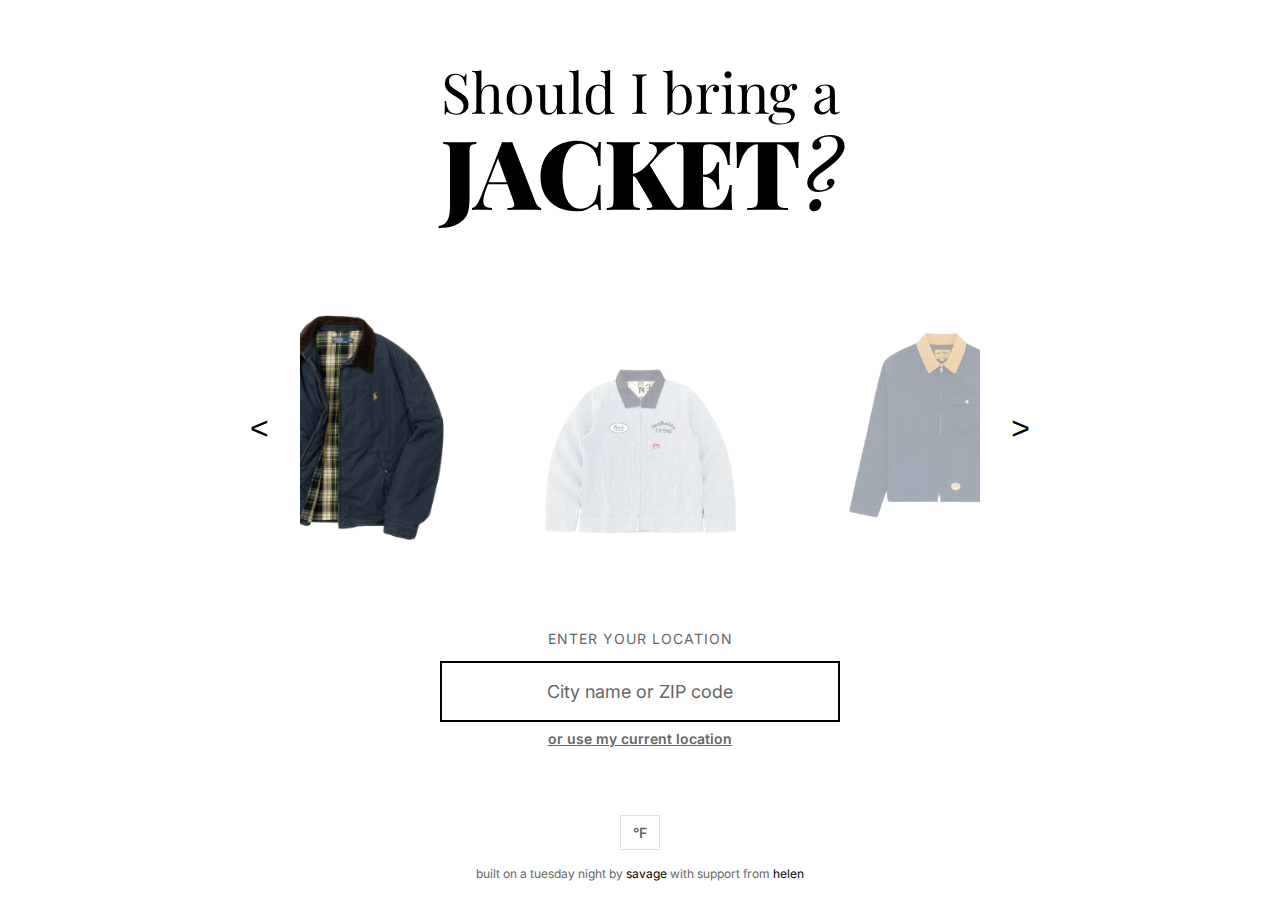
<file: carousel.html>
<!DOCTYPE html>
<html lang="en">
<head>
    <meta charset="UTF-8">
    <meta name="viewport" content="width=device-width, initial-scale=1.0">

    <!-- Primary Meta Tags -->
    <title>Should I Bring a Jacket? | Real-Time Weather-Based Jacket Advice</title>
    <meta name="title" content="Should I Bring a Jacket? | Real-Time Weather-Based Jacket Advice">
    <meta name="description" content="Get instant jacket recommendations based on real-time weather conditions. Enter your location and find out if you need a jacket today with temperature, wind, and precipitation data.">
    <meta name="keywords" content="jacket weather, should i bring a jacket, weather jacket advice, what to wear today, jacket recommendation, weather clothing guide">
    <meta name="author" content="Savage & Helen">
    <link rel="canonical" href="https://www.shoulditakeajacket.com/">

    <!-- Open Graph / Facebook -->
    <meta property="og:type" content="website">
    <meta property="og:url" content="https://www.shoulditakeajacket.com/">
    <meta property="og:title" content="Should I Bring a Jacket? | Real-Time Weather-Based Jacket Advice">
    <meta property="og:description" content="Get instant jacket recommendations based on real-time weather conditions. Enter your location and find out if you need a jacket today.">
    <meta property="og:image" content="https://www.shoulditakeajacket.com/jackets/1bca19114c14bcc98f4d6e15e879d6f7.png">
    <meta property="og:site_name" content="Should I Bring a Jacket?">

    <!-- Twitter -->
    <meta property="twitter:card" content="summary_large_image">
    <meta property="twitter:url" content="https://www.shoulditakeajacket.com/">
    <meta property="twitter:title" content="Should I Bring a Jacket? | Real-Time Weather-Based Jacket Advice">
    <meta property="twitter:description" content="Get instant jacket recommendations based on real-time weather conditions. Enter your location and find out if you need a jacket today.">
    <meta property="twitter:image" content="https://www.shoulditakeajacket.com/jackets/1bca19114c14bcc98f4d6e15e879d6f7.png">
    <meta property="twitter:creator" content="@colored_savage">

    <!-- Favicon -->
    <link rel="icon" type="image/png" href="jackets/1bca19114c14bcc98f4d6e15e879d6f7.png">
    <link rel="apple-touch-icon" href="jackets/1bca19114c14bcc98f4d6e15e879d6f7.png">

    <!-- Styles -->
    <link rel="stylesheet" href="css/styles.css">

    <!-- Performance -->
    <link rel="preconnect" href="https://fonts.googleapis.com">
    <link rel="preconnect" href="https://fonts.gstatic.com" crossorigin>
    <link href="https://fonts.googleapis.com/css2?family=Playfair+Display:wght@400;700;900&family=Inter:wght@400;600&display=swap" rel="stylesheet">

    <!-- Analytics -->
    <script defer src="https://cdn.vercel-analytics.com/v1/script.js"></script>

    <!-- Structured Data -->
    <script type="application/ld+json">
    {
      "@context": "https://schema.org",
      "@type": "WebApplication",
      "name": "Should I Bring a Jacket?",
      "url": "https://www.shoulditakeajacket.com",
      "description": "Get instant jacket recommendations based on real-time weather conditions. Enter your location and find out if you need a jacket today.",
      "applicationCategory": "UtilityApplication",
      "operatingSystem": "Any",
      "offers": {
        "@type": "Offer",
        "price": "0",
        "priceCurrency": "USD"
      },
      "author": {
        "@type": "Person",
        "name": "Savage",
        "url": "https://x.com/colored_savage"
      },
      "contributor": {
        "@type": "Person",
        "name": "Helen",
        "url": "https://x.com/heyohelen"
      }
    }
    </script>
</head>
<body>
    <div class="container">
        <!-- Loading State -->
        <div id="loading" class="state hidden">
            <div class="spinner"></div>
            <p>Checking weather...</p>
        </div>

        <!-- Permission Request State -->
        <div id="permission" class="state">
            <header>
                <h1>Should I bring a</h1>
                <h2>JACKET<span class="accent">?</span></h2>
            </header>

            <div class="carousel">
                <button class="carousel-btn prev" id="carousel-prev" aria-label="Previous jacket">&lt;</button>
                <div class="carousel-track" id="carousel-track">
                    <img src="jackets/1bca19114c14bcc98f4d6e15e879d6f7.png" alt="Brown leather jacket for cold weather" class="carousel-item">
                    <img src="jackets/6f89fcf7a3acf73e976ddb0e29f86698.png" alt="Black winter jacket with hood" class="carousel-item">
                    <img src="jackets/8bb74e4411d327f49d62dd4efab8fb74.png" alt="Navy blue quilted jacket" class="carousel-item">
                    <img src="jackets/9f0ac0679bc4a36419f25868b59c48f7.png" alt="Olive green utility jacket" class="carousel-item">
                    <img src="jackets/4210e5adb19db9dd0b7d0039603edd7a.png" alt="Tan windbreaker jacket" class="carousel-item">
                    <img src="jackets/eb7e044be40bb0d586e859627d538b35.png" alt="Gray fleece jacket" class="carousel-item">
                    <img src="jackets/cbba208285dffd2384a4cf4bd9706abc.png" alt="Red rain jacket for wet weather" class="carousel-item">
                    <img src="jackets/b969bba3af3c94b29409049c2fed717b.png" alt="Denim jean jacket" class="carousel-item">
                    <img src="jackets/b866ccaf4f2a77886b31bd7124fbecfc.png" alt="Black bomber jacket" class="carousel-item">
                    <img src="jackets/7081de40f5b0251b49c8acd187786162.png" alt="Khaki field jacket" class="carousel-item">
                    <img src="jackets/4855cab737ab8365b67fb364289eba1b.png" alt="Beige trench coat jacket" class="carousel-item">
                </div>
                <button class="carousel-btn next" id="carousel-next" aria-label="Next jacket">&gt;</button>
            </div>

            <div class="location-input-section">
                <p class="input-label">Enter your location</p>
                <div class="input-wrapper">
                    <input type="text" id="location-input" placeholder="City name or ZIP code" autocomplete="off">
                    <ul id="location-suggestions" class="suggestions hidden"></ul>
                </div>
                <button id="allow-location" class="btn btn-link">or use my current location</button>
            </div>
        </div>

        <!-- Result State -->
        <div id="result" class="state hidden">
            <header>
                <h1 id="answer-text">Should you bring a</h1>
                <h2 id="answer-display">JACKET<span class="accent">?</span></h2>
            </header>

            <div class="answer-section">
                <div id="answer" class="answer">YES</div>
                <p id="jacket-type" class="jacket-type"></p>
            </div>

            <div class="carousel result-carousel">
                <button class="carousel-btn prev" id="result-carousel-prev" aria-label="Previous jacket">&lt;</button>
                <div class="carousel-track" id="result-carousel-track">
                    <img src="jackets/1bca19114c14bcc98f4d6e15e879d6f7.png" alt="Brown leather jacket for cold weather" class="carousel-item">
                    <img src="jackets/6f89fcf7a3acf73e976ddb0e29f86698.png" alt="Black winter jacket with hood" class="carousel-item">
                    <img src="jackets/8bb74e4411d327f49d62dd4efab8fb74.png" alt="Navy blue quilted jacket" class="carousel-item">
                </div>
                <button class="carousel-btn next" id="result-carousel-next" aria-label="Next jacket">&gt;</button>
            </div>

            <div class="details">
                <p id="reasoning" class="reasoning"></p>
                <div class="weather-info">
                    <div class="weather-item">
                        <span class="label">Now</span>
                        <span id="current-temp" class="value">--°</span>
                    </div>
                    <div class="weather-item">
                        <span class="label">Later</span>
                        <span id="later-temp" class="value">--°</span>
                    </div>
                    <div class="weather-item">
                        <span class="label">Wind</span>
                        <span id="wind-speed" class="value">-- mph</span>
                    </div>
                </div>
                <p id="location-name" class="location-name"></p>
            </div>

            <button id="change-location" class="btn btn-link">Change location</button>
        </div>

        <!-- Error State -->
        <div id="error" class="state hidden">
            <header>
                <h1>Oops</h1>
                <h2>SOMETHING WENT WRONG<span class="accent">!</span></h2>
            </header>
            <p id="error-message">Could not fetch weather data</p>
            <button id="retry" class="btn btn-primary">Try Again</button>
        </div>

        <footer>
            <button id="toggle-units" class="btn btn-icon" title="Toggle °F/°C">°F</button>
            <p class="footer-credit">
                built on a tuesday night by <a href="https://x.com/colored_savage" target="_blank">savage</a> with support from <a href="https://x.com/heyohelen" target="_blank">helen</a>
            </p>
        </footer>
    </div>

    <script src="js/weather.js"></script>
    <script src="js/decision.js"></script>
    <script src="js/app.js"></script>
</body>
</html>
</file>
<file: css/styles.css>
/* CSS Variables */
:root {
    --color-yes: #FF5252;
    --color-yes-bg: #FFEBEE;
    --color-maybe: #FFC107;
    --color-maybe-bg: #FFF8E1;
    --color-no: #4CAF50;
    --color-no-bg: #E8F5E9;

    --color-text: #000000;
    --color-text-secondary: #666666;
    --color-background: #FFFFFF;
    --color-surface: #FFFFFF;
    --color-border: #E0E0E0;

    --font-display: 'Playfair Display', Georgia, serif;
    --font-body: 'Inter', -apple-system, BlinkMacSystemFont, sans-serif;
}

/* Reset and Base */
* {
    box-sizing: border-box;
    margin: 0;
    padding: 0;
}

body {
    font-family: var(--font-body);
    background-color: var(--color-background);
    color: var(--color-text);
    min-height: 100vh;
    padding: 40px 20px;
    line-height: 1.5;
}

/* Container */
.container {
    width: 100%;
    max-width: 800px;
    margin: 0 auto;
    text-align: center;
}

/* Hidden utility */
.hidden {
    display: none !important;
}

/* Header Typography */
header {
    margin-bottom: 50px;
}

header h1 {
    font-family: var(--font-display);
    font-size: 3.5rem;
    font-weight: 400;
    color: var(--color-text);
    margin-bottom: 0;
    line-height: 1.1;
}

header h2 {
    font-family: var(--font-display);
    font-size: 6rem;
    font-weight: 900;
    color: var(--color-text);
    line-height: 1;
    letter-spacing: -0.02em;
}

header .accent {
    font-style: italic;
    font-weight: 400;
}

/* States */
.state {
    padding: 20px 0;
}

/* Loading State */
#loading {
    display: flex;
    flex-direction: column;
    align-items: center;
    justify-content: center;
    min-height: 50vh;
    gap: 20px;
}

.spinner {
    width: 40px;
    height: 40px;
    border: 3px solid var(--color-border);
    border-top-color: var(--color-text);
    border-radius: 50%;
    animation: spin 1s linear infinite;
}

@keyframes spin {
    to { transform: rotate(360deg); }
}

/* Carousel */
.carousel {
    position: relative;
    display: flex;
    align-items: center;
    justify-content: center;
    margin: 40px 0;
    padding: 0 60px;
}

.carousel-track {
    display: flex;
    align-items: center;
    justify-content: center;
    gap: 20px;
    overflow: hidden;
    width: 100%;
}

.carousel-item {
    flex: 0 0 auto;
    height: 320px;
    width: auto;
    max-width: 280px;
    object-fit: contain;
    transition: transform 0.3s ease, opacity 0.3s ease;
}

.carousel-item:first-child,
.carousel-item:last-child {
    opacity: 0.4;
    transform: scale(0.8);
}

.carousel-item:nth-child(2) {
    transform: scale(1.1);
    z-index: 10;
}

.carousel-btn {
    position: absolute;
    top: 50%;
    transform: translateY(-50%);
    background: none;
    border: none;
    font-size: 2rem;
    font-weight: 300;
    color: var(--color-text);
    cursor: pointer;
    padding: 10px;
    transition: opacity 0.2s;
    z-index: 20;
}

.carousel-btn:hover {
    opacity: 0.6;
}

.carousel-btn.prev {
    left: 0;
}

.carousel-btn.next {
    right: 0;
}

/* Location Input Section */
.location-input-section {
    margin-top: 40px;
}

.input-label {
    font-size: 0.875rem;
    color: var(--color-text-secondary);
    margin-bottom: 12px;
    text-transform: uppercase;
    letter-spacing: 1px;
}

.input-wrapper {
    position: relative;
    max-width: 400px;
    margin: 0 auto;
}

.input-wrapper input {
    width: 100%;
    padding: 18px 24px;
    border: 2px solid var(--color-text);
    border-radius: 0;
    font-size: 1.125rem;
    font-family: var(--font-body);
    text-align: center;
}

.input-wrapper input:focus {
    outline: none;
    border-color: var(--color-text);
}

.input-wrapper input::placeholder {
    color: var(--color-text-secondary);
}

/* Autocomplete suggestions */
.suggestions {
    position: absolute;
    top: 100%;
    left: 0;
    right: 0;
    background: var(--color-surface);
    border: 2px solid var(--color-text);
    border-top: none;
    list-style: none;
    margin: 0;
    padding: 0;
    max-height: 200px;
    overflow-y: auto;
    z-index: 100;
}

.suggestions li {
    padding: 12px 16px;
    cursor: pointer;
    text-align: left;
    border-bottom: 1px solid var(--color-border);
}

.suggestions li:last-child {
    border-bottom: none;
}

.suggestions li:hover,
.suggestions li.selected {
    background: #f5f5f5;
}

.suggestions .location-name {
    font-weight: 600;
    color: var(--color-text);
}

.suggestions .location-detail {
    font-size: 0.875rem;
    color: var(--color-text-secondary);
}

/* Answer Section */
.answer-section {
    margin: 30px 0;
}

.answer {
    font-family: var(--font-display);
    font-size: 8rem;
    font-weight: 900;
    line-height: 1;
    padding: 20px;
    display: inline-block;
}

.answer.yes {
    color: var(--color-yes);
}

.answer.maybe {
    color: #F57C00;
}

.answer.no {
    color: var(--color-no);
}

.jacket-type {
    font-size: 1.125rem;
    font-weight: 600;
    color: var(--color-text-secondary);
    margin-top: 10px;
}

/* Result Carousel */
.result-carousel {
    margin: 30px 0;
}

.result-carousel .carousel-item {
    height: 180px;
}

/* Weather Details */
.details {
    margin: 30px 0;
}

.reasoning {
    font-size: 1.125rem;
    color: var(--color-text);
    margin-bottom: 20px;
    line-height: 1.6;
}

.weather-info {
    display: flex;
    justify-content: center;
    gap: 40px;
    margin-bottom: 15px;
}

.weather-item {
    display: flex;
    flex-direction: column;
    gap: 4px;
}

.weather-item .label {
    font-size: 0.75rem;
    color: var(--color-text-secondary);
    text-transform: uppercase;
    letter-spacing: 1px;
}

.weather-item .value {
    font-size: 1.5rem;
    font-weight: 600;
}

.location-name {
    font-size: 0.875rem;
    color: var(--color-text-secondary);
}

/* Buttons */
.btn {
    padding: 12px 24px;
    border: none;
    font-size: 1rem;
    font-weight: 600;
    font-family: var(--font-body);
    cursor: pointer;
    transition: all 0.2s ease;
}

.btn-primary {
    background-color: var(--color-text);
    color: white;
    border: 2px solid var(--color-text);
}

.btn-primary:hover {
    background-color: transparent;
    color: var(--color-text);
}

.btn-link {
    background: none;
    color: var(--color-text-secondary);
    padding: 8px 16px;
    font-size: 0.875rem;
    text-decoration: underline;
}

.btn-link:hover {
    color: var(--color-text);
}

.btn-icon {
    background: none;
    color: var(--color-text-secondary);
    padding: 8px 12px;
    border: 1px solid var(--color-border);
    font-size: 0.875rem;
}

.btn-icon:hover {
    background: #f5f5f5;
}

/* Footer */
footer {
    margin-top: 40px;
    display: flex;
    flex-direction: column;
    align-items: center;
    gap: 15px;
}

.footer-credit {
    font-size: 0.75rem;
    color: var(--color-text-secondary);
}

.footer-credit a {
    color: var(--color-text);
    text-decoration: none;
}

.footer-credit a:hover {
    text-decoration: underline;
}

/* Error State */
#error {
    display: flex;
    flex-direction: column;
    align-items: center;
    gap: 20px;
    padding: 40px;
}

#error-message {
    color: var(--color-yes);
}

/* Responsive */
@media (max-width: 600px) {
    header h1 {
        font-size: 2rem;
    }

    header h2 {
        font-size: 3.5rem;
    }

    .answer {
        font-size: 5rem;
    }

    .carousel {
        padding: 0 40px;
    }

    .carousel-item {
        height: 220px;
        max-width: 180px;
    }

    .carousel-item:nth-child(2) {
        transform: scale(1);
    }

    .weather-info {
        gap: 20px;
    }

    .carousel-btn {
        font-size: 1.5rem;
    }
}

@media (max-width: 400px) {
    header h2 {
        font-size: 2.5rem;
    }

    .answer {
        font-size: 4rem;
    }

    .carousel-item {
        height: 180px;
    }
}

/* Animation for answer appearance */
@keyframes popIn {
    0% {
        transform: scale(0.8);
        opacity: 0;
    }
    100% {
        transform: scale(1);
        opacity: 1;
    }
}

.answer {
    animation: popIn 0.4s ease-out;
}
</file>
